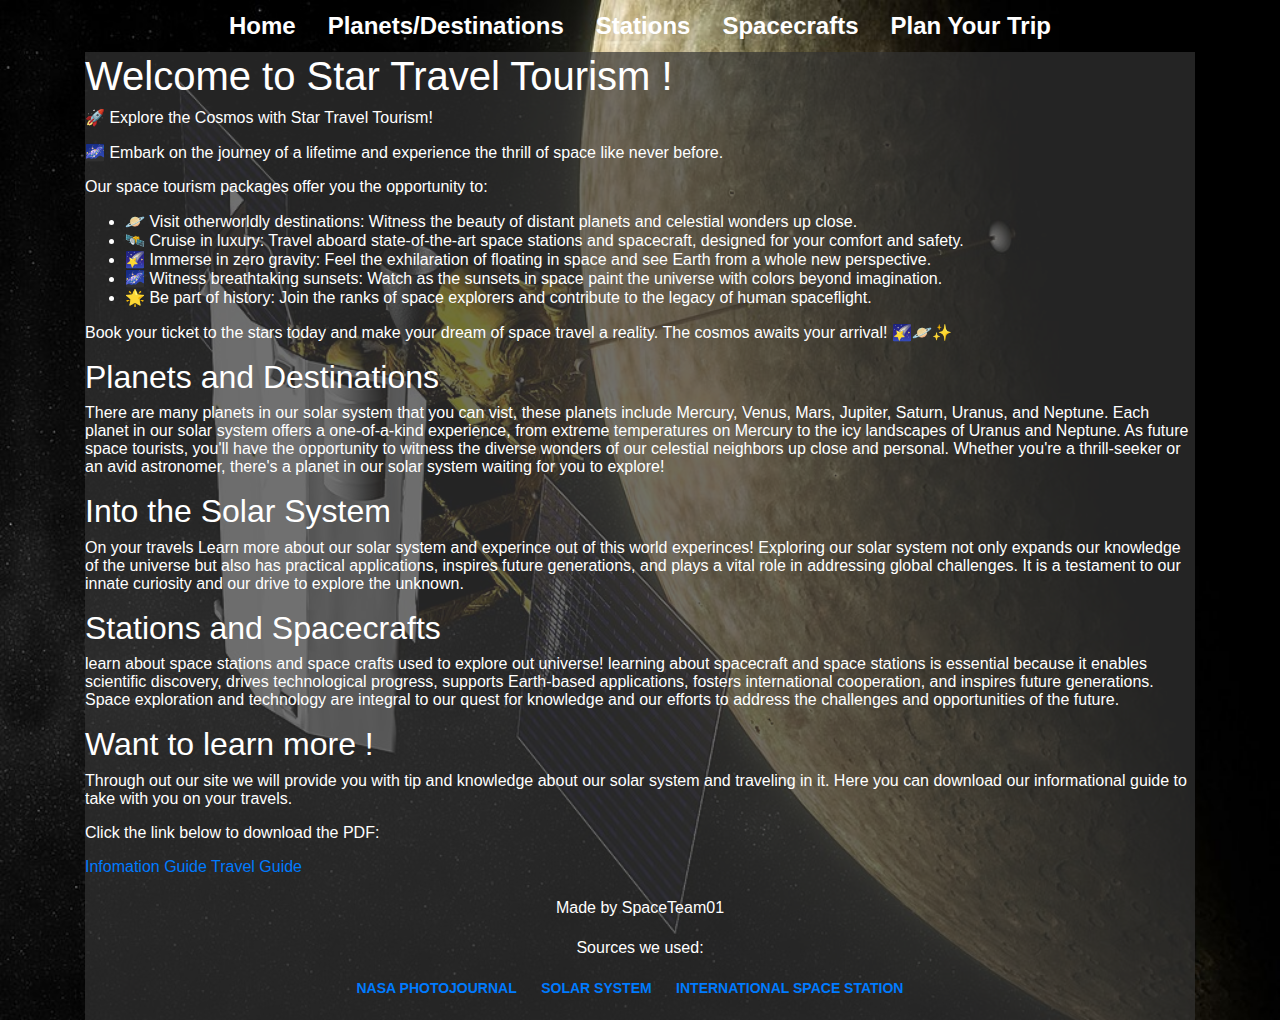
<file: index.html>
<!DOCTYPE html>

<html lang="en">
  <head>
    <meta charset="UTF-8" />
    <meta name="viewport" content="width=device-width, initial-scale=1.0" />
    <title>Space Travel Tourism</title>
    <link rel="stylesheet" href="styles.css" />
    <link
      rel="stylesheet"
      href="https://cdn.jsdelivr.net/npm/bootstrap@4.0.0/dist/css/bootstrap.min.css"
      integrity="sha384-Gn5384xqQ1aoWXA+058RXPxPg6fy4IWvTNh0E263XmFcJlSAwiGgFAW/dAiS6JXm"
      crossorigin="anonymous"
    />
  </head>
  <body>
    <div class="container">
      <div class="main">
        <div class="nav">
          <ul class="nav justify-content-center">
            <li class="nav-item">
              <a class="nav-link active" href="index.html"> Home </a>
            </li>
            <li class="nav-item">
              <a class="nav-link" href="planets.html"> Planets/Destinations </a>
            </li>
            <li class="nav-item">
              <a class="nav-link" href="stations.html">Stations</a>
            </li>
            <li class="nav-item">
              <a class="nav-link" href="spacecraft.html">Spacecrafts</a>
            </li>
            <li class="nav-item">
              <a class="nav-link" href="trip.html"> Plan Your Trip </a>
            </li>
          </ul>
        </div>
        <div class="section"></div>
        <div class="sec-1">
          <h1>Welcome to Star Travel Tourism !</h1>
         
        <p>🚀 Explore the Cosmos with Star Travel Tourism!</p>
        <p>🌌 Embark on the journey of a lifetime and experience the thrill of space like never before.</p>
        <p>Our space tourism packages offer you the opportunity to:</p>
        <ul>
            <li>🪐 Visit otherworldly destinations: Witness the beauty of distant planets and celestial wonders up close.</li>
            <li>🛰️ Cruise in luxury: Travel aboard state-of-the-art space stations and spacecraft, designed for your comfort and safety.</li>
            <li>🌠 Immerse in zero gravity: Feel the exhilaration of floating in space and see Earth from a whole new perspective.</li>
            <li>🌌 Witness breathtaking sunsets: Watch as the sunsets in space paint the universe with colors beyond imagination.</li>
            <li>🌟 Be part of history: Join the ranks of space explorers and contribute to the legacy of human spaceflight.</li>
        </ul>
        <p>Book your ticket to the stars today and make your dream of space travel a reality. The cosmos awaits your arrival! 🌠🪐✨</p>
       
      
          <h2>Planets and Destinations</h2>
          <p>
            There are many planets in our solar system that you can vist, these planets include Mercury, Venus, Mars, Jupiter, Saturn, Uranus, and Neptune.
            Each planet in our solar system offers a one-of-a-kind experience, from extreme temperatures on Mercury to the icy landscapes of Uranus and Neptune. As future space tourists, you'll have the opportunity to witness the diverse wonders of our celestial neighbors up close and personal. Whether you're a thrill-seeker or an avid astronomer, there's a planet in our solar system waiting for you to explore! 
          </p>
       

        
          <h2>Into the Solar System</h2>
          <p>
           On your travels Learn more about our solar system and experince out of this world experinces! Exploring our solar system not only expands our knowledge of the universe but also has practical applications, inspires future generations, and plays a vital role in addressing global challenges. It is a testament to our innate curiosity and our drive to explore the unknown.
          </p>
        

          <h2>Stations and Spacecrafts</h2>
          <p>
            learn about space stations and space crafts used to explore out universe! learning about spacecraft and space stations is essential because it enables scientific discovery, drives technological progress, supports Earth-based applications, fosters international cooperation, and inspires future generations. Space exploration and technology are integral to our quest for knowledge and our efforts to address the challenges and opportunities of the future.
          </p>

          <h2> Want to learn more ! </h2>
          <p> Through out our site we will provide you with tip and knowledge about our solar system and traveling in it. Here you can download our informational guide to take with you on your travels. </p>
          Click the link below to download the PDF:</p>
    <a href="Pdf files/Solar System Website.pdf" download="Star Travel Info Guide.pdf"> Infomation Guide </a> 
           <a href="Pdf files/guide.pdf" download="Star Travel Info Guide.pdf"> Travel Guide </a><!--- Dont forget to put finished document -->
        </section>
      </div>
    </div>
    <footer>
      <p>Made by SpaceTeam01</p>
      <p>Sources we used:</p>
      <nav class="sourceNav">
        <li><a href= "https://photojournal.jpl.nasa.gov/"> NASA Photojournal</li>
        <li><a href = "https://kids.britannica.com/students/article/Grand-Canyon/274620#:~:text=The%20Grand%20Canyon%20in%20northern%20Arizona%20in%20the,the%20canyon%20stand%20imposing%20peaks%2C%20canyons%2C%20and%20ravines"> Solar System</li>
        <li><a href = "https://www.britannica.com/topic/International-Space-Station"> International Space Station</li>
      </nav>
    </footer>
  </body>
</html>
</file>
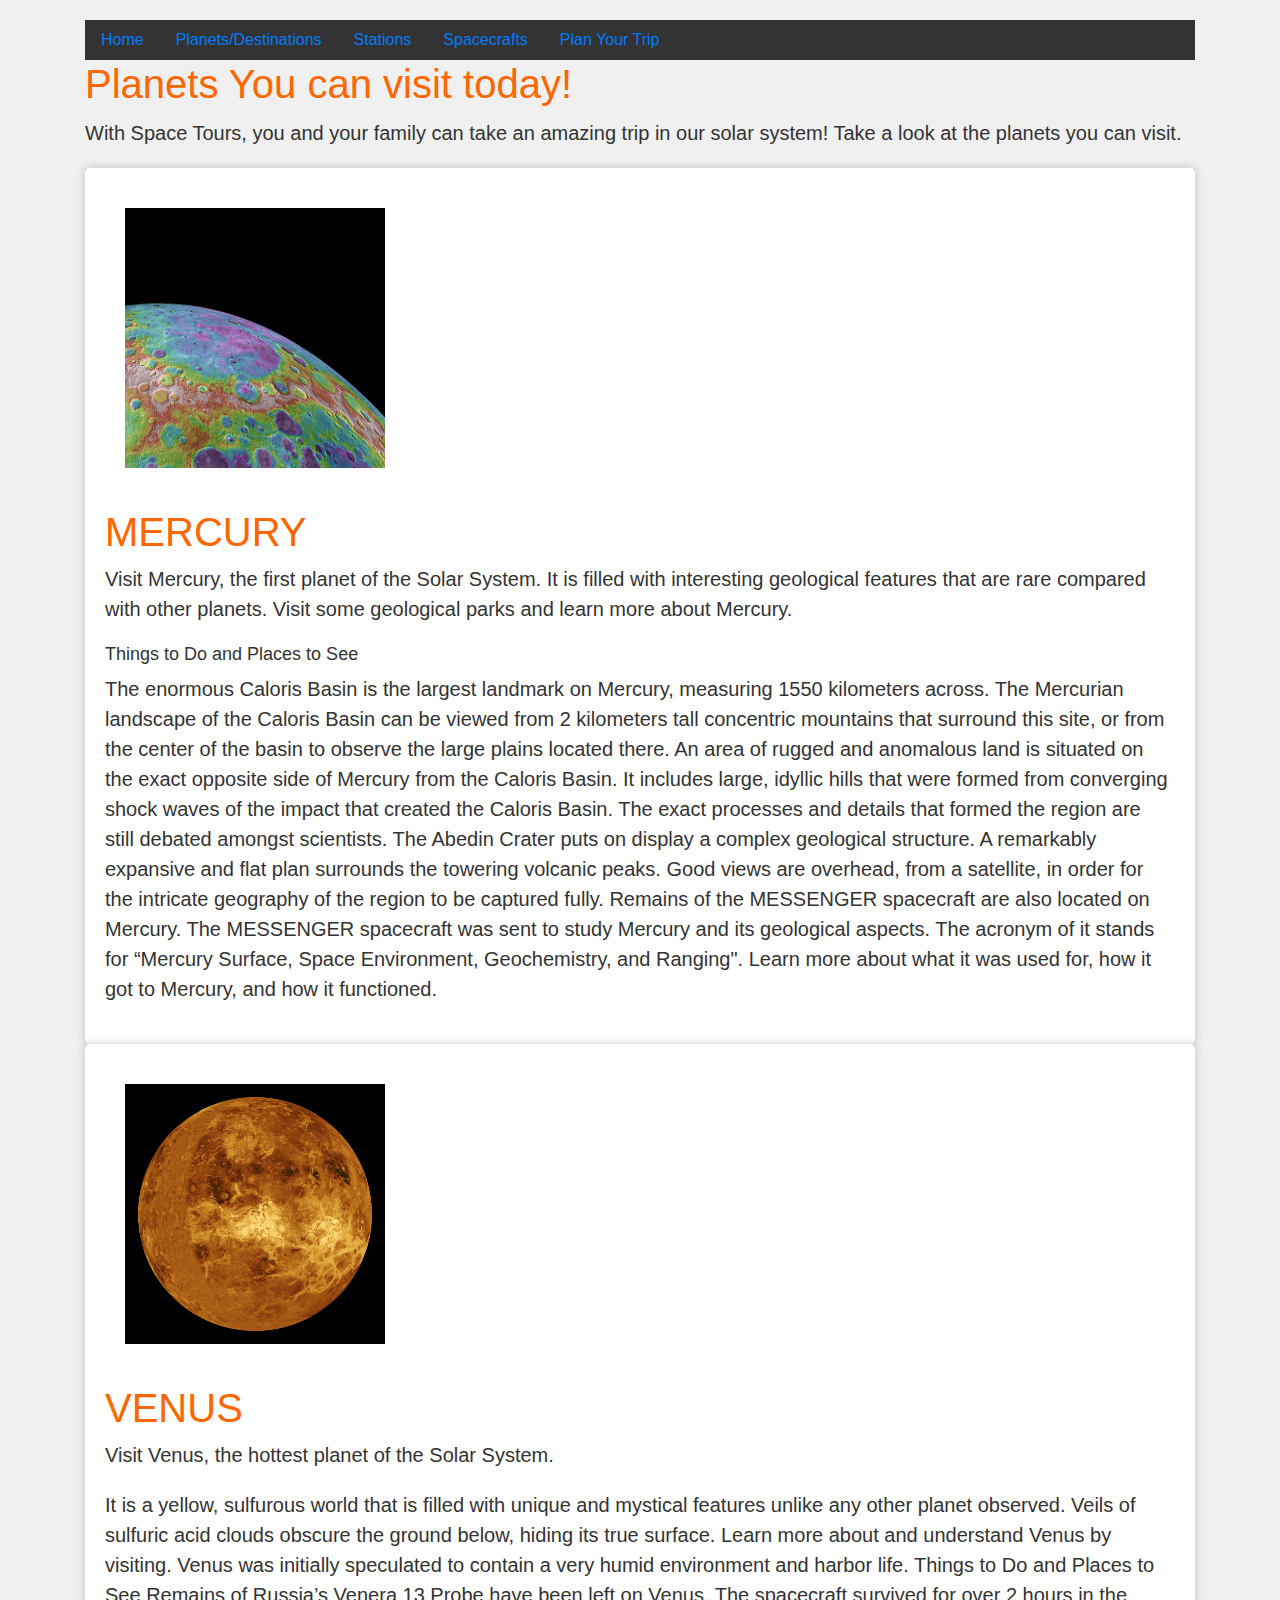
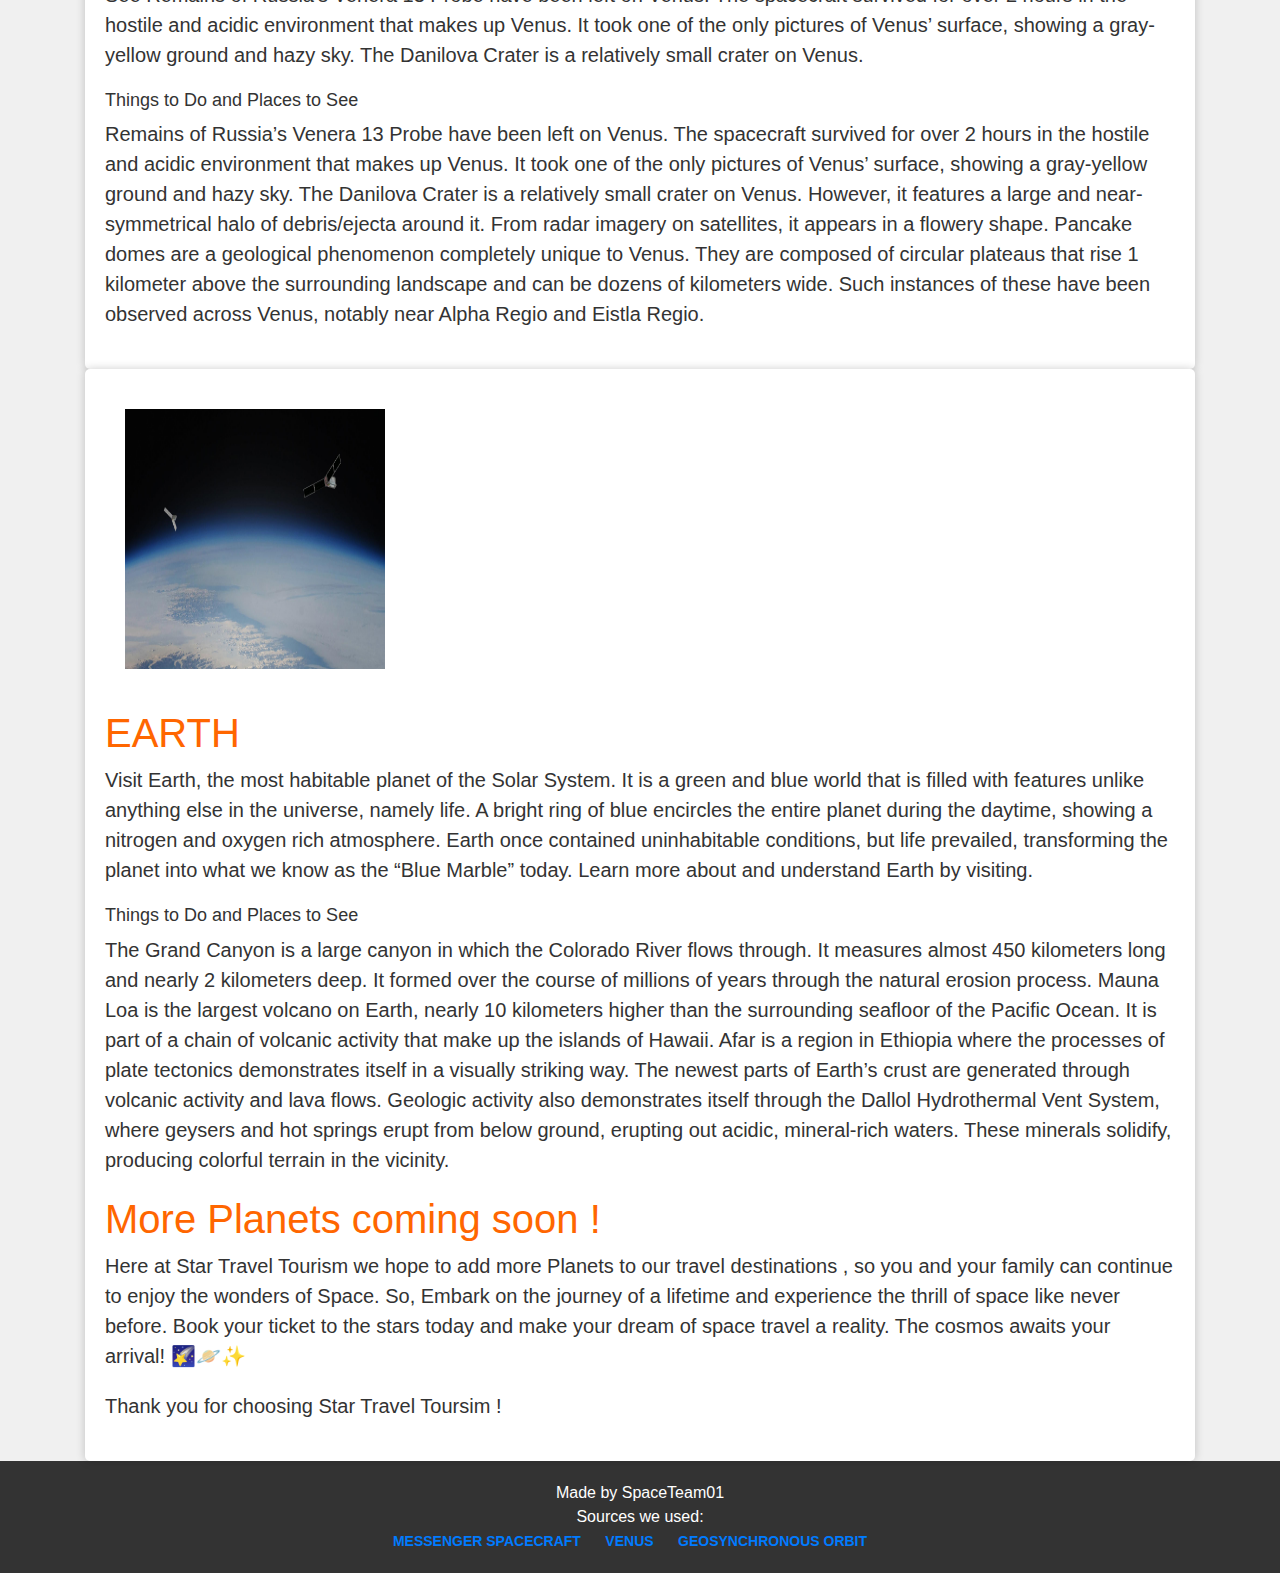
<file: planets.html>
<!DOCTYPE html>
<html lang="en">
  <head>
    <meta charset="UTF-8" />
    <meta name="viewport" content="width=device-width, initial-scale=1.0" />
    <title>Space Travel Tourism</title>
    <link
      rel="stylesheet"
      href="https://cdn.jsdelivr.net/npm/bootstrap@4.0.0/dist/css/bootstrap.min.css"
      integrity="sha384-Gn5384xqQ1aoWXA+058RXPxPg6fy4IWvTNh0E263XmFcJlSAwiGgFAW/dAiS6JXm"
      crossorigin="anonymous"
    />
    <link rel="stylesheet" href="styles2.css" />
  </head>
  <body>
    <div class="container">
      <div class="nav">
        <ul class="nav justify-content-center">
          <li class="nav-item">
            <a class="nav-link active" href="index.html"> Home </a>
          </li>
          <li class="nav-item">
            <a class="nav-link" href="planets.html"> Planets/Destinations </a>
          </li>
          <li class="nav-item">
            <a class="nav-link" href="stations.html">Stations</a>
          </li>
          <li class="nav-item">
            <a class="nav-link" href="spacecraft.html">Spacecrafts</a>
          </li>
          <li class="nav-item">
            <a class="nav-link" href="trip.html"> Plan Your Trip </a>
          </li>
        </ul>
      </div>
      <div>
        
          <section>
            <h1>Planets You can visit today!</h1>
            <p>
                With Space Tours, you and your family can take an amazing trip in our
                solar system! Take a look at the planets you can visit.
            </p>
            <div class="planet MERCURY">
              <img src="img/PIA16388SH.jpeg">
                <h2>MERCURY</h2>
                <p>
                    Visit Mercury, the first planet of the Solar System. It is filled
                    with interesting geological features that are rare compared with
                    other planets. Visit some geological parks and learn more about
                    Mercury.
                </p>

                <h3>Things to Do and Places to See</h3>
                <p>
                    The enormous Caloris Basin is the largest landmark on Mercury,
                    measuring 1550 kilometers across. The Mercurian landscape of the
                    Caloris Basin can be viewed from 2 kilometers tall concentric
                    mountains that surround this site, or from the center of the basin
                    to observe the large plains located there. An area of rugged and
                    anomalous land is situated on the exact opposite side of Mercury
                    from the Caloris Basin. It includes large, idyllic hills that were
                    formed from converging shock waves of the impact that created the
                    Caloris Basin. The exact processes and details that formed the
                    region are still debated amongst scientists. The Abedin Crater
                    puts on display a complex geological structure. A remarkably
                    expansive and flat plan surrounds the towering volcanic peaks.
                    Good views are overhead, from a satellite, in order for the
                    intricate geography of the region to be captured fully. Remains of
                    the MESSENGER spacecraft are also located on Mercury. The
                    MESSENGER spacecraft was sent to study Mercury and its geological
                    aspects. The acronym of it stands for “Mercury Surface, Space
                    Environment, Geochemistry, and Ranging". Learn more about what it
                    was used for, how it got to Mercury, and how it functioned.
                </p>
            </div>

            <div class="planet VENUS">
              <img src="img/PIA00270.jpg">
                <h2>VENUS</h2>
                <p>Visit Venus, the hottest planet of the Solar System.</p>

                <p>
                    It is a yellow, sulfurous world that is filled with unique and
                    mystical features unlike any other planet observed. Veils of
                    sulfuric acid clouds obscure the ground below, hiding its true
                    surface. Learn more about and understand Venus by visiting. Venus
                    was initially speculated to contain a very humid environment and
                    harbor life. Things to Do and Places to See Remains of Russia’s
                    Venera 13 Probe have been left on Venus. The spacecraft survived
                    for over 2 hours in the hostile and acidic environment that makes
                    up Venus. It took one of the only pictures of Venus’ surface,
                    showing a gray-yellow ground and hazy sky. The Danilova Crater is
                    a relatively small crater on Venus.
                </p>

                <h3>Things to Do and Places to See</h3>
                <p>
                    Remains of Russia’s Venera 13 Probe have been left on Venus. The
                    spacecraft survived for over 2 hours in the hostile and acidic
                    environment that makes up Venus. It took one of the only pictures
                    of Venus’ surface, showing a gray-yellow ground and hazy sky. The
                    Danilova Crater is a relatively small crater on Venus. However, it
                    features a large and near-symmetrical halo of debris/ejecta around
                    it. From radar imagery on satellites, it appears in a flowery
                    shape. Pancake domes are a geological phenomenon completely unique
                    to Venus. They are composed of circular plateaus that rise 1
                    kilometer above the surrounding landscape and can be dozens of
                    kilometers wide. Such instances of these have been observed across
                    Venus, notably near Alpha Regio and Eistla Regio.
                </p>
            </div>
            <div class="planet Earth">
              <img src="img/PIA25778SHA.jpeg">
              <h2> EARTH </h2>

              <p>  Visit Earth, the most habitable planet of the Solar System. It is a green and blue world that is filled with features unlike anything else in the universe, namely life. A bright ring of blue encircles the entire planet during the daytime, showing a nitrogen and oxygen rich atmosphere. Earth once contained uninhabitable conditions, but life prevailed, transforming the planet into what we know as the “Blue Marble” today. Learn more about and understand Earth by visiting. </p>
             
                
              <h3> Things to Do and Places to See </h3>

                <p>   The Grand Canyon is a large canyon in which the Colorado River flows through. It measures almost 450 kilometers long and nearly 2 kilometers deep. It formed over the course of millions of years through the natural erosion process.
                Mauna Loa is the largest volcano on Earth, nearly 10 kilometers higher than the surrounding seafloor of the Pacific Ocean. It is part of a chain of volcanic activity that make up the islands of Hawaii.
                Afar is a region in Ethiopia where the processes of plate tectonics demonstrates itself in a visually striking way. The newest parts of Earth’s crust are generated through volcanic activity and lava flows. Geologic activity also demonstrates itself through the Dallol Hydrothermal Vent System, where geysers and hot springs erupt from below ground, erupting out acidic, mineral-rich waters. These minerals solidify, producing colorful terrain in the vicinity.
                </p>

                <h2> More Planets coming soon !</h2>
              <p>  Here at Star Travel Tourism we hope to add more Planets to our travel destinations , so you and
          your family can continue to enjoy the wonders of Space. So, Embark on
          the journey of a lifetime and experience the thrill of space like
          never before. Book your ticket to the stars today and make your dream
          of space travel a reality. The cosmos awaits your arrival! 🌠🪐✨
        </p>
        <p>Thank you for choosing Star Travel Toursim !</p>

        </section>
    </div>
        </section>
      </div>
    </div>
    <footer>
      <p>Made by SpaceTeam01</p>
      <p>Sources we used:</p>
      <nav class="sourceNav">
        <li><a href = "https://www.britannica.com/technology/Messenger-United-States-spacecraft"> Messenger Spacecraft</li>
        <li><a href = "https://www.britannica.com/place/Venus-planet"> VENUS</li>
        <li><a href = "https://www.space.com/29222-geosynchronous-orbit.html"> Geosynchronous Orbit</li>
      </nav>
    </footer>
  </body>
</html>
</file>
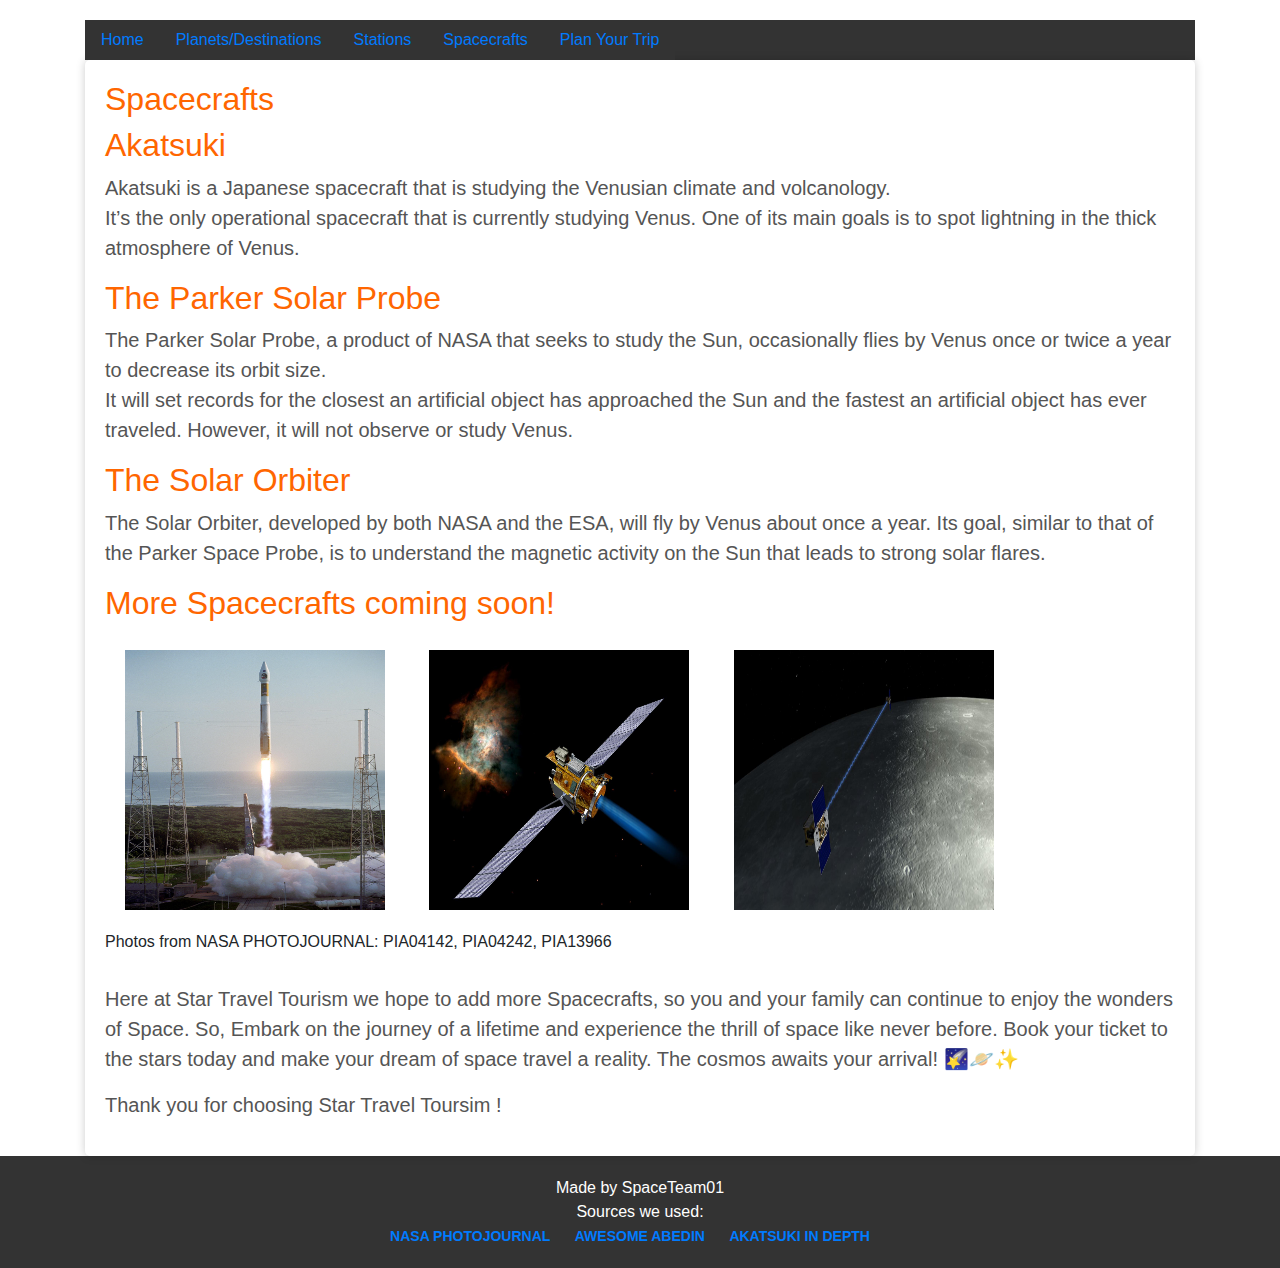
<file: spacecraft.html>
<!DOCTYPE html>
<html lang="en">
  <head>
    <meta charset="UTF-8" />
    <meta name="viewport" content="width=device-width, initial-scale=1.0" />
    <title>Space Travel Tourism</title>
    <link rel="stylesheet" href="styles2.css" />
    <link
      rel="stylesheet"
      href="https://cdn.jsdelivr.net/npm/bootstrap@4.0.0/dist/css/bootstrap.min.css"
      integrity="sha384-Gn5384xqQ1aoWXA+058RXPxPg6fy4IWvTNh0E263XmFcJlSAwiGgFAW/dAiS6JXm"
      crossorigin="anonymous"
    />
  </head>
  <body>
    <div class="container">
      <div class="nav">
        <ul class="nav justify-content-center">
          <li class="nav-item">
            <a class="nav-link active" href="index.html"> Home </a>
          </li>
          <li class="nav-item">
            <a class="nav-link" href="planets.html"> Planets/Destinations </a>
          </li>
          <li class="nav-item">
            <a class="nav-link" href="stations.html">Stations</a>
          </li>
          <li class="nav-item">
            <a class="nav-link" href="spacecraft.html">Spacecrafts</a>
          </li>
          <li class="nav-item">
            <a class="nav-link" href="trip.html"> Plan Your Trip </a>
          </li>
        </ul>
      </div>
      <div class="stations">
        <!--Should say Spacecrafts-->
        <h2>Spacecrafts</h2>

        <h2>Akatsuki</h2>
        <p>
          Akatsuki is a Japanese spacecraft that is studying the Venusian
          climate and volcanology. <br />
          It’s the only operational spacecraft that is currently studying Venus.
          One of its main goals is to spot lightning in the thick atmosphere of
          Venus.
        </p>

        <h2>The Parker Solar Probe</h2>

        <p>
          The Parker Solar Probe, a product of NASA that seeks to study the Sun,
          occasionally flies by Venus once or twice a year to decrease its orbit
          size. <br />
          It will set records for the closest an artificial object has
          approached the Sun and the fastest an artificial object has ever
          traveled. However, it will not observe or study Venus.
        </p>

        <h2>The Solar Orbiter</h2>
        <p>
          The Solar Orbiter, developed by both NASA and the ESA, will fly by
          Venus about once a year. Its goal, similar to that of the Parker Space
          Probe, is to understand the magnetic activity on the Sun that leads to
          strong solar flares.
        </p>

        <h2>More Spacecrafts coming soon!</h2>

        <img src="img/PIA04142.jpg" />

        <img src="img/PIA04242.jpg" />

        <img src="img/PIA13966.jpg" />
        <figcaption>
          Photos from NASA PHOTOJOURNAL: PIA04142, PIA04242, PIA13966
        </figcaption>
        <p>
          <br />Here at Star Travel Tourism we hope to add more Spacecrafts, so
          you and your family can continue to enjoy the wonders of Space. So,
          Embark on the journey of a lifetime and experience the thrill of space
          like never before. Book your ticket to the stars today and make your
          dream of space travel a reality. The cosmos awaits your arrival!
          🌠🪐✨
        </p>
        <p>Thank you for choosing Star Travel Toursim !</p>
      </div>
    </div>
    <footer>
      <p>Made by SpaceTeam01</p>
      <p>Sources we used:</p>
      <nav class="sourceNav">
        <li> <a href= "https://photojournal.jpl.nasa.gov"> NASA photojournal</li>
        <li><a href= "https://science.nasa.gov/resource/awesome-abedin/ "> Awesome Abedin</li>
        <li><a href = "https://solarsystem.nasa.gov/missions/akatsuki/in-depth/"> Akatsuki In Depth </a></li>
      </nav>
    </footer>
  </body>
</html>
</file>
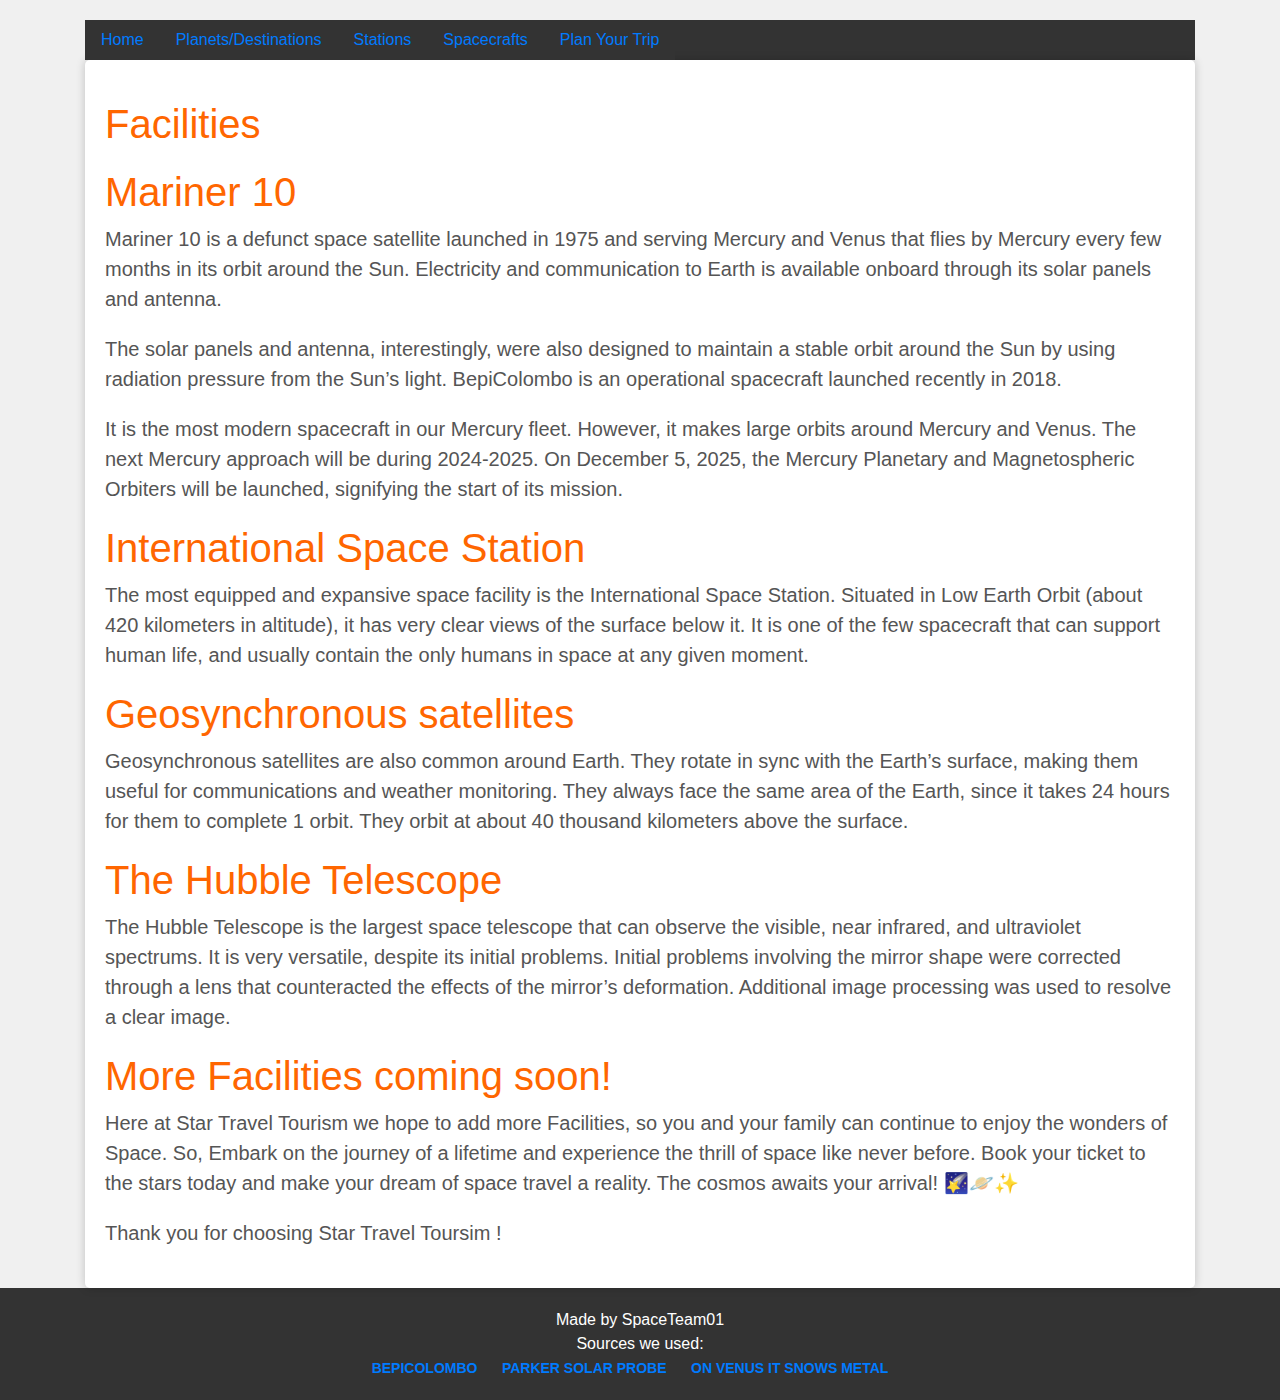
<file: stations.html>
<!DOCTYPE html>
<html lang="en">
  <head>
    <meta charset="UTF-8" />
    <meta name="viewport" content="width=device-width, initial-scale=1.0" />
    <title>Space Travel Tourism</title>
    <link
      rel="stylesheet"
      href="https://cdn.jsdelivr.net/npm/bootstrap@4.0.0/dist/css/bootstrap.min.css"
      integrity="sha384-Gn5384xqQ1aoWXA+058RXPxPg6fy4IWvTNh0E263XmFcJlSAwiGgFAW/dAiS6JXm"
      crossorigin="anonymous"
    />
    <link rel="stylesheet" href="styles2.css" />
  </head>
  <body>
    <div class="container">
      <div class="nav">
        <ul class="nav justify-content-center">
          <li class="nav-item">
            <a class="nav-link active" href="index.html"> Home </a>
          </li>
          <li class="nav-item">
            <a class="nav-link" href="planets.html"> Planets/Destinations </a>
          </li>
          <li class="nav-item">
            <a class="nav-link" href="stations.html">Stations</a>
          </li>
          <li class="nav-item">
            <a class="nav-link" href="spacecraft.html">Spacecrafts</a>
          </li>
          <li class="nav-item">
            <a class="nav-link" href="trip.html"> Plan Your Trip </a>
          </li>
        </ul>
      </div>
      <div class="stations">
        <h2>Facilities</h2>

        <h2>Mariner 10</h2>
        <p>
          Mariner 10 is a defunct space satellite launched in 1975 and serving
          Mercury and Venus that flies by Mercury every few months in its orbit
          around the Sun. Electricity and communication to Earth is available
          onboard through its solar panels and antenna.
        </p>

        <p>
          The solar panels and antenna, interestingly, were also designed to
          maintain a stable orbit around the Sun by using radiation pressure
          from the Sun’s light. BepiColombo is an operational spacecraft
          launched recently in 2018.
        </p>

        <p>
          It is the most modern spacecraft in our Mercury fleet. However, it
          makes large orbits around Mercury and Venus. The next Mercury approach
          will be during 2024-2025. On December 5, 2025, the Mercury Planetary
          and Magnetospheric Orbiters will be launched, signifying the start of
          its mission.
        </p>

        <h2>International Space Station</h2>

        <p>
          The most equipped and expansive space facility is the International
          Space Station. Situated in Low Earth Orbit (about 420 kilometers in
          altitude), it has very clear views of the surface below it. It is one
          of the few spacecraft that can support human life, and usually contain
          the only humans in space at any given moment.
        </p>
        <h2>Geosynchronous satellites</h2>
        <p>
          Geosynchronous satellites are also common around Earth. They rotate in
          sync with the Earth’s surface, making them useful for communications
          and weather monitoring. They always face the same area of the Earth,
          since it takes 24 hours for them to complete 1 orbit. They orbit at
          about 40 thousand kilometers above the surface.
        </p>

        <h2>The Hubble Telescope</h2>
        <p>
          The Hubble Telescope is the largest space telescope that can observe
          the visible, near infrared, and ultraviolet spectrums. It is very
          versatile, despite its initial problems. Initial problems involving
          the mirror shape were corrected through a lens that counteracted the
          effects of the mirror’s deformation. Additional image processing was
          used to resolve a clear image.
        </p>

        <h2>More Facilities coming soon!</h2>

        <p>
          Here at Star Travel Tourism we hope to add more Facilities, so you and
          your family can continue to enjoy the wonders of Space. So, Embark on
          the journey of a lifetime and experience the thrill of space like
          never before. Book your ticket to the stars today and make your dream
          of space travel a reality. The cosmos awaits your arrival! 🌠🪐✨
        </p>
        <p>Thank you for choosing Star Travel Toursim !</p>
      </div>
    </div>
    <footer>
      <p>Made by SpaceTeam01</p>
      <p>Sources we used:</p>
      <nav class="sourceNav">
        <li><a href="ESA - BepiColombo"> BepiColombo</li>
        <li><a href="https://web.archive.org/web/20170822222954/http://parkersolarprobe.jhuapl.edu/The-Mission/index.php#Journey-to-the-Sun"> Parker Solar Probe</li>
        <li><a href="https://www.smithsonianmag.com/smart-news/on-venus-it-snows-metal-99154/ "> On Venus It Snows Metal </li>
      </nav>
    </footer>
  </body>
</html>
</file>
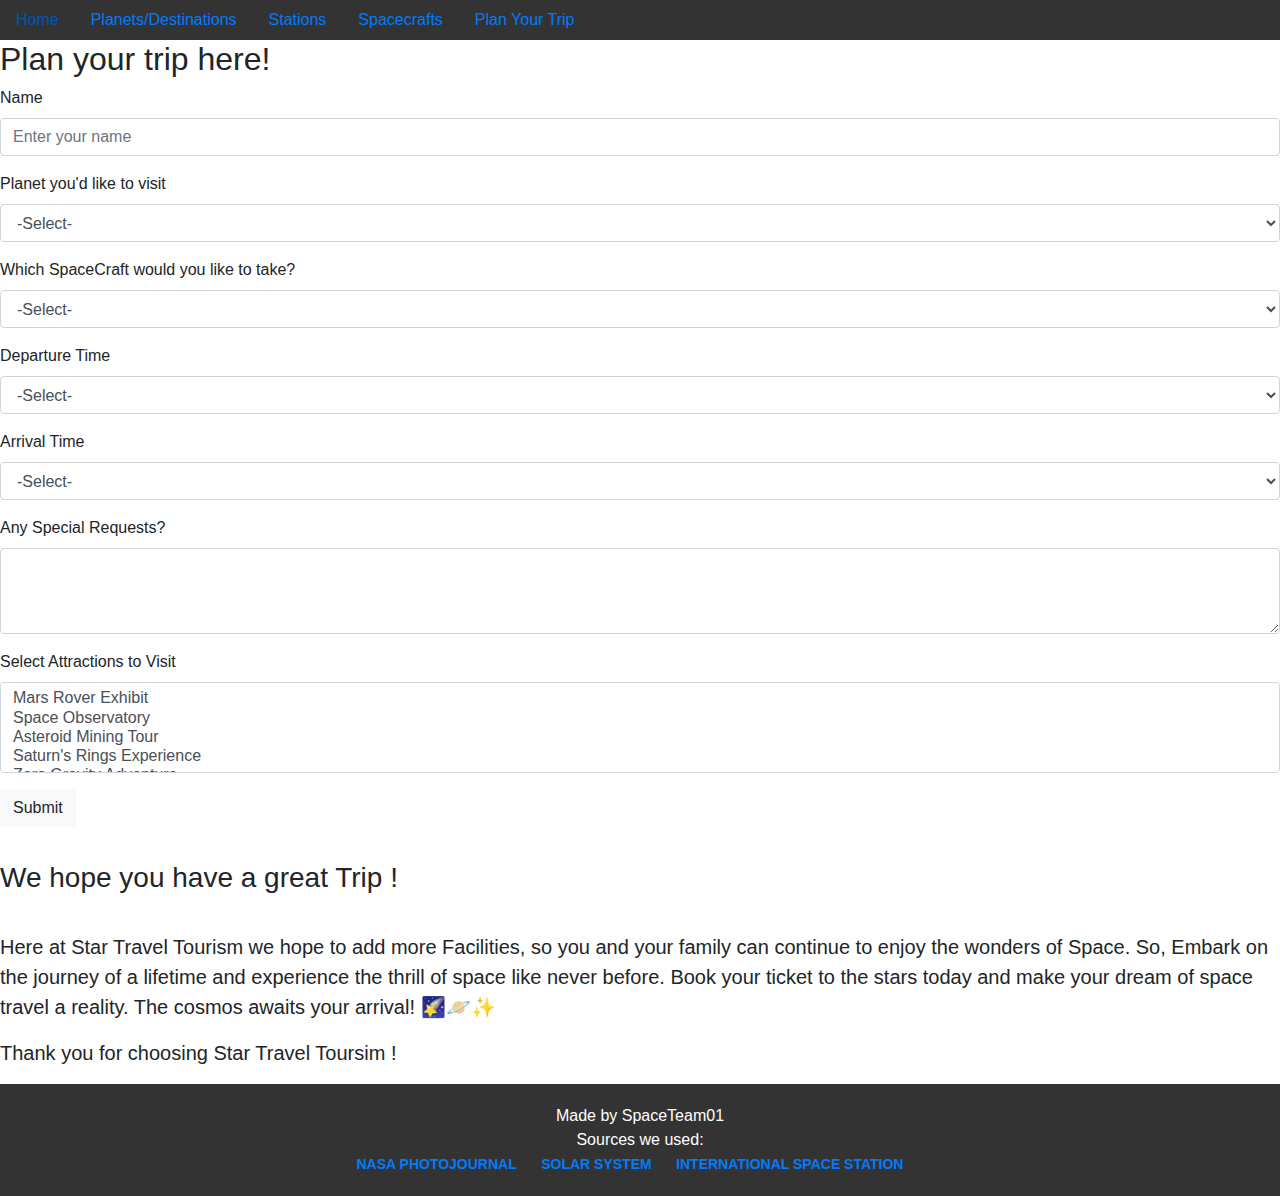
<file: trip.html>
<!DOCTYPE html>
<html lang="en">
  <head>
    <meta charset="UTF-8" />
    <meta name="viewport" content="width=device-width, initial-scale=1.0" />

    <link rel="stylesheet" href="styles2.css" />
    <link
      rel="stylesheet"
      href="https://cdn.jsdelivr.net/npm/bootstrap@4.0.0/dist/css/bootstrap.min.css"
      integrity="sha384-Gn5384xqQ1aoWXA+058RXPxPg6fy4IWvTNh0E263XmFcJlSAwiGgFAW/dAiS6JXm"
      crossorigin="anonymous"
    />
    <title>Space Travel Tourism</title>
  </head>
  <body>
    <div class="conatainer">
      <div class="nav">
        <ul class="nav justify-content-center">
          <li class="nav-item">
            <a class="nav-link active" href="index.html"> Home </a>
          </li>
          <li class="nav-item">
            <a class="nav-link" href="planets.html"> Planets/Destinations </a>
          </li>
          <li class="nav-item">
            <a class="nav-link" href="stations.html">Stations</a>
          </li>
          <li class="nav-item">
            <a class="nav-link" href="spacecraft.html">Spacecrafts</a>
          </li>
          <li class="nav-item">
            <a class="nav-link" href="trip.html"> Plan Your Trip </a>
          </li>
        </ul>
      </div>
      <h2> Plan your trip here! </h2>
      <div class="trip-from">
        <form id="tripForm">
          <div class="form-group">
            <label for="name">Name</label>
            <input type="text" class="form-control" id="name" placeholder="Enter your name" required>
          </div>
          <div class="form-group">
            <label for="planet">Planet you'd like to visit</label>
            <select class="form-control" id="planet" required>
              <option>-Select-</option>
              <option>Mars</option>
              <option>Venus</option>
              <option>Mercury</option>
              <option>Earth</option>
              <option>Saturn</option>
              <option>Jupiter</option>
              <option>Uranus</option>
            </select>
          </div>
          <div class="form-group">
            <label for="SpaceCraft">Which SpaceCraft would you like to take?</label>
            <select class="form-control" id="SpaceCraft" required>
              <option>-Select-</option>
              <option>Mariner 10</option>
              <option>BepiColombo</option>
              <option>Akatsuki</option>
              <option>The Parker Solar Probe</option>
              <option>The Solar Orbiter</option>
            </select>
          </div>
          <div class="form-group">
            <label for="departureTime">Departure Time</label>
            <select class="form-control" id="departureTime" required>
              <option>-Select-</option>
              <option>6:00 AM</option>
              <option>12:00 PM</option>
              <option>6:00 PM</option>
            </select>
          </div>
          <div class="form-group">
            <label for="arrivalTime">Arrival Time</label>
            <select class="form-control" id="arrivalTime" required>
              <option>-Select-</option>
              <option>6:00 AM</option>
              <option>12:00 PM</option>
              <option>6:00 PM</option>
            </select>
          </div>
          <div class="form-group">
            <label for="specialRequests">Any Special Requests?</label>
            <textarea class="form-control" id="specialRequests" rows="3"></textarea>
          </div>
          <div class="form-group">
            <label for="attractions">Select Attractions to Visit</label>
            <select class="form-control" id="attractions" multiple>
              <option>Mars Rover Exhibit</option>
              <option>Space Observatory</option>
              <option>Asteroid Mining Tour</option>
              <option>Saturn's Rings Experience</option>
              <option>Zero Gravity Adventure</option>
            </select>
          </div>
          <button type="submit" class="btn btn-light">Submit</button>
          </form>
          <div id="summary" style="display: none;">
            <h2>Itinerary Summary:</h2>
            <p><strong>Name:</strong> <span id="summaryName"></span></p>
            <p><strong>Planet:</strong> <span id="summaryPlanet"></span></p>
            <p><strong>SpaceCraft:</strong> <span id="summarySpaceCraft"></span></p>
            <p><strong>Departure Time:</strong> <span id="summaryDepartureTime"></span></p>
            <p><strong>Arrival Time:</strong> <span id="summaryArrivalTime"></span></p>
            <p><strong>Special Requests:</strong> <span id="summarySpecialRequests"></span></p>
            <p><strong>Attractions:</strong> <span id="summaryAttractions"></span></p>
          </div>
        </form>
        
        <h3> <br> We hope you have a great Trip ! </h3>
        <p>
          <br> Here at Star Travel Tourism we hope to add more Facilities, so you and
          your family can continue to enjoy the wonders of Space. So, Embark on
          the journey of a lifetime and experience the thrill of space like
          never before. Book your ticket to the stars today and make your dream
          of space travel a reality. The cosmos awaits your arrival! 🌠🪐✨
        </p>
        <p>Thank you for choosing Star Travel Toursim !</p>
      </div>
      <footer>
        <p>Made by SpaceTeam01</p>
        <p>Sources we used:</p>
        <nav class="sourceNav">
          <li><a href= "https://photojournal.jpl.nasa.gov/"> NASA Photojournal</li>
          <li><a href = "https://kids.britannica.com/students/article/Grand-Canyon/274620#:~:text=The%20Grand%20Canyon%20in%20northern%20Arizona%20in%20the,the%20canyon%20stand%20imposing%20peaks%2C%20canyons%2C%20and%20ravines"> Solar System</li>
          <li><a href = "https://www.britannica.com/topic/International-Space-Station"> International Space Station</li>
        </nav>
      </footer>
    </div>
    <script src="main.js"></script>
    
  

  </body>
</html>
</file>
<file: styles.css>
.container{  

    min-height: calc(100vh - 80px); 
    position: relative;
   
}

body {
    background-image: url(img/mercury.png); 
    background-size: cover; 
    background-repeat: no-repeat; 
    color: white !important;
    font-size: larger;
    font-weight: 300;
 
    
}



/* Navigation Styles */

.nav {
    display: flex;
    justify-content: center;
}

/* Style the navigation links */
.nav-link {
    color: white; /* Set the text color to white */
    transition: color 0.3s;
    font-weight: 900;
    font-size: x-large; /* Smooth color transition on hover */
}

/* Change the text color on hover */
.nav-link:hover {
    color: #ff6600; /* Change the text color to a different color on hover (e.g., orange) */
}

.sec-1, .MERCURY, .Venus {
    background-color: rgba(51, 51, 51, 0.7);
    line-height: normal;
    
}
footer {
    background-color: rgba(51, 51, 51, 0.7); /* Background color with transparency (adjust the alpha value) */
    color: #fff;
    padding: 20px;
    text-align: center;
    position: relative ;
    bottom: 0;
    width: 100%;
}
/* Style the navigation list within the footer */
.sourceNav {
    list-style-type: none;
    padding: 0; /* Remove default padding */
}

/* Style the list items within the navigation list */
.sourceNav li {
    display: inline; 
    margin-right: 20px; 
    font-weight: bold; 
    text-transform: uppercase; 
    font-size: 14px; 
}
</file>
<file: styles2.css>
.container{  
    position: relative; 
}

body {
    background-color: #f0f0f0; /* Set a light gray background color for the body */
    font-family: Arial, sans-serif; /* Use a common font family */
}

.container {
    padding-top: 20px; /* Add some top padding to the container */
}

.nav {
    background-color: #333; /* Set a dark background color for the navigation bar */
}


.stations {
    background-color: #fff; /* Set a white background for the content area */
    padding: 20px;
    border-radius: 5px;
    box-shadow: 0 0 10px rgba(0, 0, 0, 0.2); /* Add a subtle shadow to the content */
}

.stations h2 {
    color:  #ff6600; /* Set a dark text color for headings */
}

.stations p {
    color: #555; /* Set a slightly darker text color for paragraphs */
}

footer {
    background-color: #333; 
    color: #fff; 
    padding: 20px; 
    text-align: center; 
    clear: both; 
}


footer p {
    margin: 0; 
    font-size: 16px; 
}


.sourceNav {
    list-style-type: none; 
    padding: 0;
}

/* Style the list items within the navigation list */
.sourceNav li {
    display: inline; 
    margin-right: 20px; 
    font-weight: bold;
    text-transform: uppercase; 
    font-size: 14px;
}
/* Reset default margin and padding for all elements */
* {
    margin: 0;
    padding: 0;
    box-sizing: border-box;
}

body {
    font-family: Arial, sans-serif;
    background-color: #f0f0f0;
    color: #333;
}

h1 {
    font-size: 40px;
    margin-bottom: 10px;
}

h2 {
    font-size: 40px;
    margin-top: 20px;
}

h3 {
    font-size: 18px;
    margin-top: 10px;
}


p {
    font-size: 20px;
    margin-bottom: 20px;
   
}

/* Styling for individual planets */
.planet {
    background-color: #fff;
    padding: 20px;
    border-radius: 5px;
    box-shadow: 0 0 10px rgba(0, 0, 0, 0.2);
}


h1, h2 { color:  #ff6600;}

img{
    width: 300px;
    height: 300px;
    padding: 20px;
   image-rendering: optimizeQuality;

}

figcaption {
    display: block;
}
</file>
